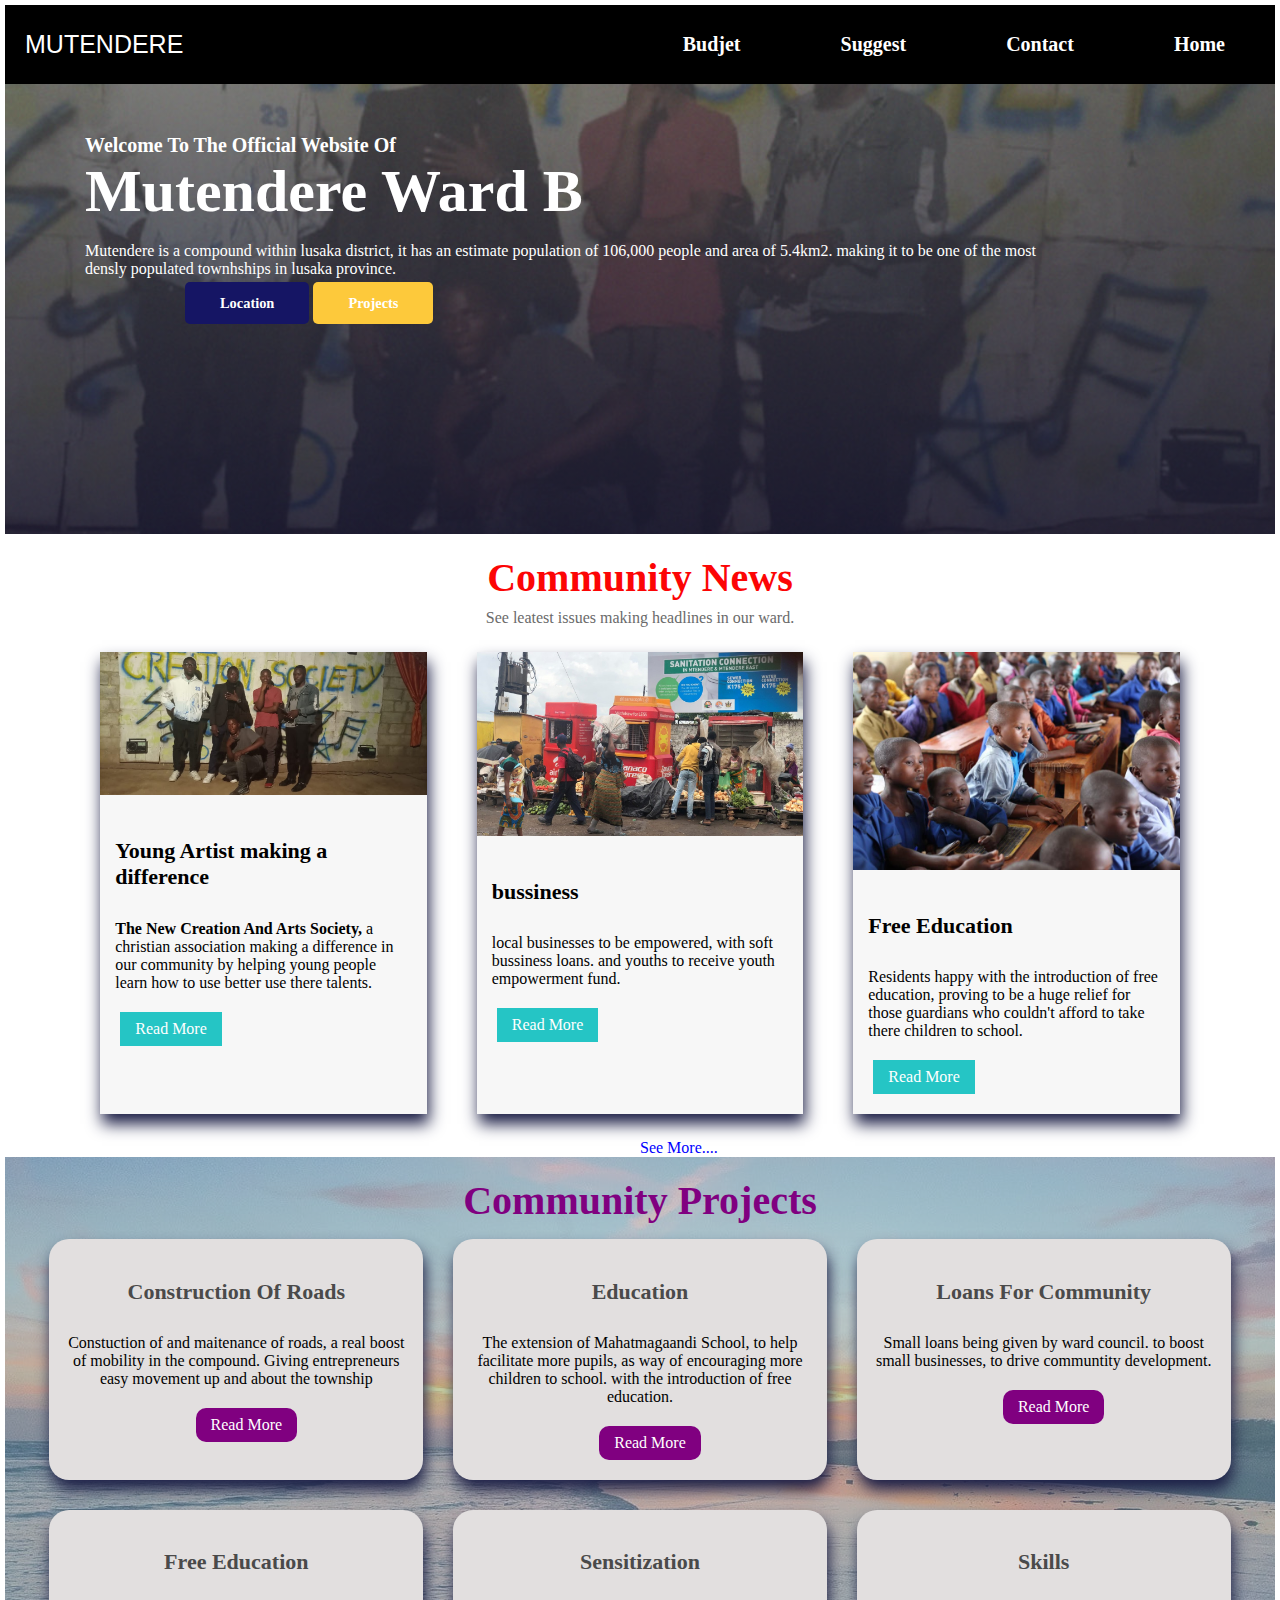
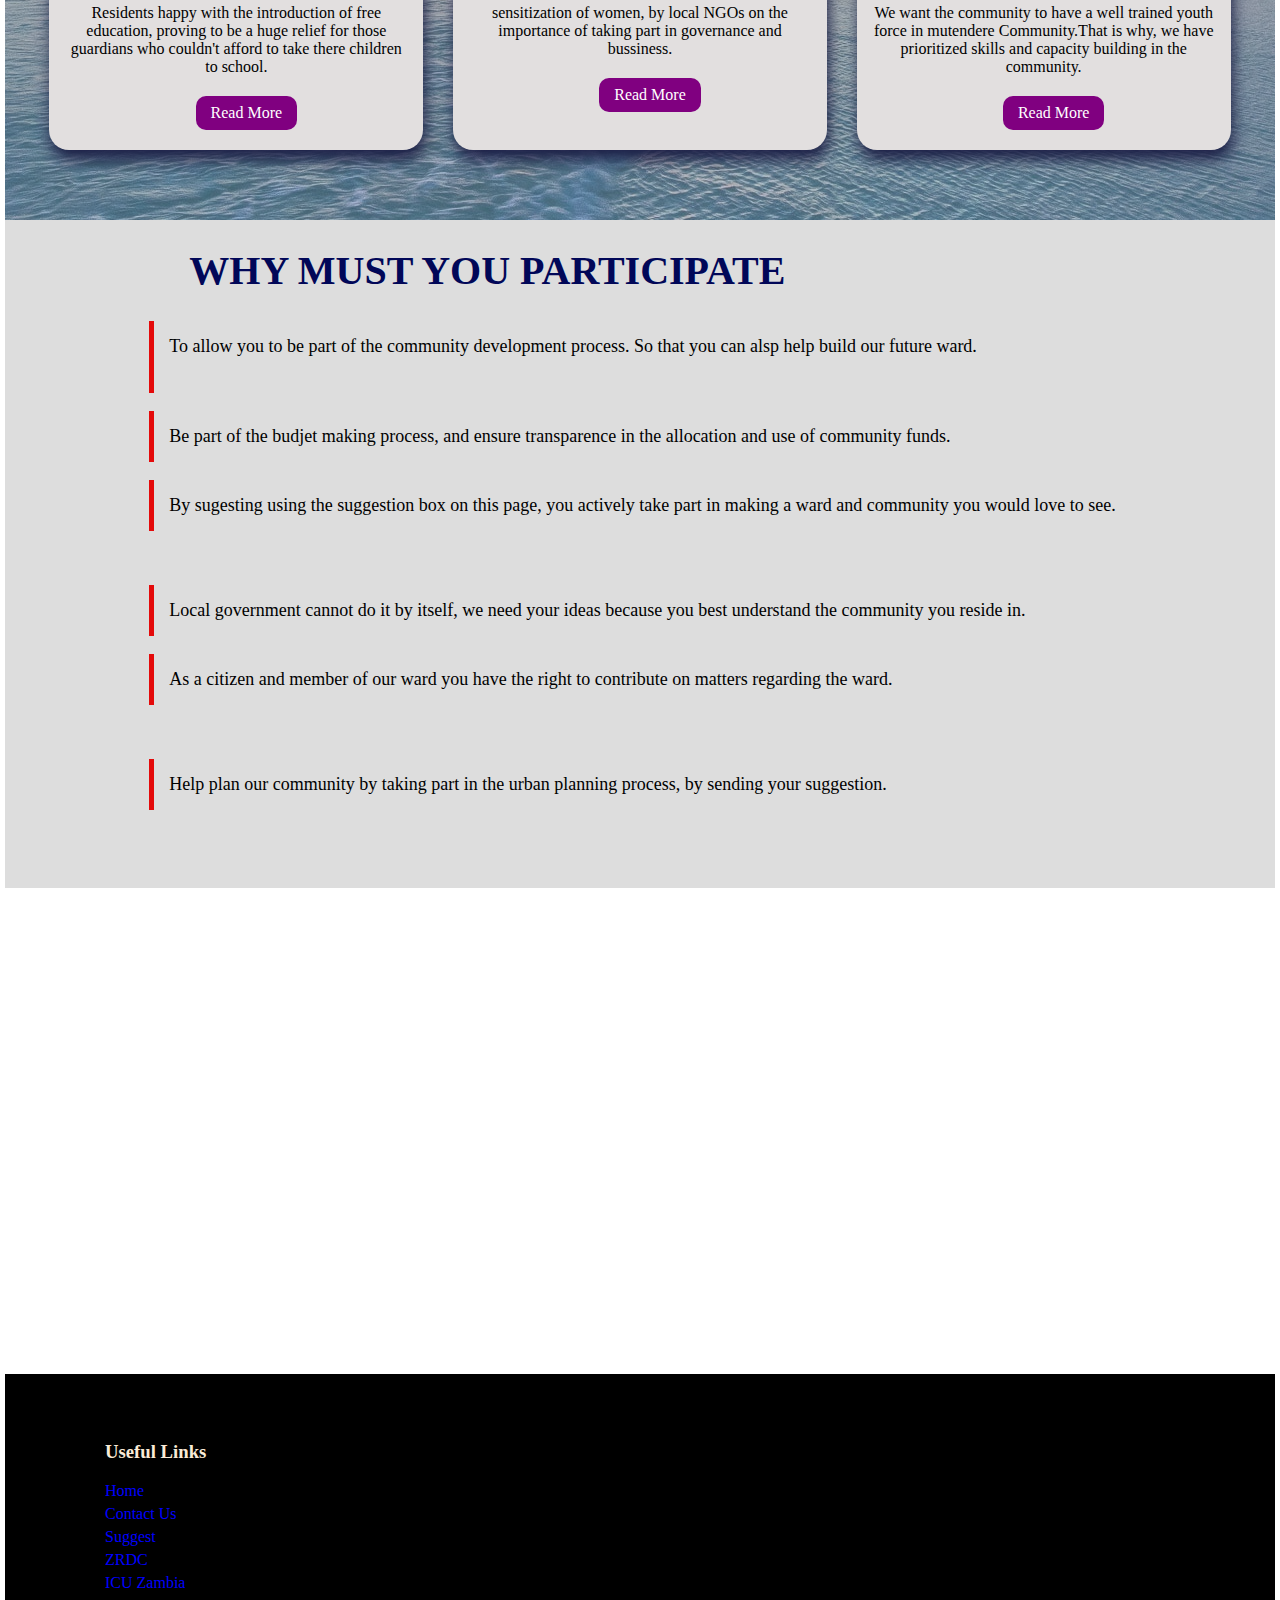
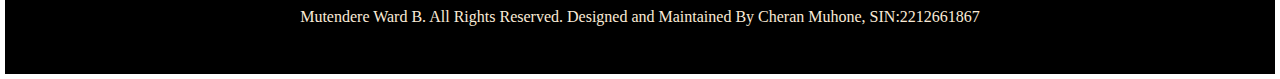
<file: index.html>
<!DOCTYPE html>
<html>
    <head>
      <link rel = "stylesheet" type="text/css" href="index.css">
    </head>
    <body>
      <div class="nav1"> 
        <div class="logo">
           
            <p class="text3"><a href="index.html"></a>MUTENDERE</p>
        </div>
        <div class="">
            <a href="#" class="bar">
             <span class="bars"></span>
             <span class="bars"></span>
             <span class="bars"></span>
            </a>
        </div>
        
        <div>
            <ul class="manu">
                <li><a href="budjet.html">Budjet</a></li>
                <li><a href="connact.html #mapsec">Suggest</a></li>
                <li><a href="connact.html">Contact</a></li>
                <li class="home"><a href="index.html">Home</a></li>
            </ul>
        </div>
        
            
            
            
        </div>
      
      <section class="section1" >
        <div class="welcomesec">
          <h2>Welcome To The Official Website Of</h2>
          <h1>Mutendere Ward B</h1>
          <p>Mutendere is a compound within lusaka district, it has an estimate population of 106,000 people and area of 5.4km2. making it to be one of the most <br>densly populated townhships in lusaka province. </p>
          <div class="btn">
            <a class= "blue" href="connact.html #map">Location</a>
            <a class="yellow"  href="#events">Projects</a>
          </div>
          
      </section>
      <section class="section2">
        <input type="checkbox" id="ch">
        <div class="newsfeedsection">
          <div class="title">
            <h2>Community News</h2>
            <p>See leatest issues making headlines in our ward.</p>
          </div>
          <div class="cards">
            <div class="card">
              <div class="image-section">
                <img src="nepic.jpg" alt="">
              </div>
              <div class="article">
                <h4>Young Artist making a difference</h4>
                <p>
                  <b>The New Creation And Arts Society,</b> a christian association
                  making a difference in our community
                  by helping young people learn how to use better use there talents.
                </p>
              </div>
              <div class="blog-view">
                <a href="" class="button">Read More</a>
              </div>
            </div>
            <div class="card">
              <div class="image-section">
                <img src="c1.jpg" alt="">
              </div>
              <div class="article">
                <h4>bussiness</h4>
                <p>
                 local businesses to be empowered, with soft bussiness loans.
                 and youths to receive youth empowerment fund.
                </p>
              </div>
              <div class="blog-view">
                <a href="" class="button">Read More</a>
              </div>
            </div>
            <div class="card">
              <div class="image-section">
                <img src="kids.jpg" alt="">
              </div>
              <div class="article">
                <h4>Free Education</h4>
                <p>
                  Residents happy with the introduction of free education,
                  proving to be a huge relief for those guardians who couldn't afford to take there children to school.
                </p>
              </div>
              <div class="blog-view">
                <a href="" class="button">Read More</a>
              </div>
            </div>
          </div>
        </div>
        <div id="morestories" class="newsfeedsection">
          <div class="title">
            
          </div>
          <div class="cards">
            <div class="card">
              <div class="image-section">
                <img src="nepic.jpg" alt="">
              </div>
              <div class="article">
                <h4>Young Artist making a difference</h4>
                <p>
                  <b>The New Creation And Arts Society,</b> a christian association
                  making a difference in our community
                  by helping young people learn how to use better use there talents.
                </p>
              </div>
              <div class="blog-view">
                <a href="" class="button">Read More</a>
              </div>
            </div>
            <div class="card">
              <div class="image-section">
                <img src="c1.jpg" alt="">
              </div>
              <div class="article">
                <h4>bussiness</h4>
                <p>
                 local businesses to be empowered, with soft bussiness loans.
                 and youths to receive youth empowerment fund.
                </p>
              </div>
              <div class="blog-view">
                <a href="" class="button">Read More</a>
              </div>
            </div>
            <div class="card">
              <div class="image-section">
                <img src="kids.jpg" alt="">
              </div>
              <div class="article">
                <h4>Free Education</h4>
                <p>
                  Residents happy with the introduction of free education,
                  proving to be a huge relief for those guardians who couldn't afford to take there children to school.
                </p>
              </div>
              <div class="blog-view">
                <a href="" class="button">Read More</a>
              </div>
            </div>
          </div>
        </div>
            
          
        </div>
        <label for="ch">See More....</label>
        
       
      </section>
      <!-- evets section -->
      <section class="section3" id="events">
       <div class="eventssection">
        <div class="sec-title">
          <h1>Community Projects</h1>
        </div>
        <div class="eventsec">
          <div class="card">
            <div class="article">
              <h4>Construction Of Roads</h4>
              <p>
                Constuction of and maitenance of roads, a real boost of mobility 
                in the compound. Giving entrepreneurs easy movement up and about the township 
              </p>
            </div>
            <div class="blog-view">
              <a href="" class="button">Read More</a>
            </div>
          </div>
          <div class="card">
            <div class="article">
              <h4>Education</h4>
              <p>
                The extension of Mahatmagaandi School, to help facilitate
                more pupils, as way of encouraging more children to school.
                with the introduction of free education. 
              </p>
            </div>
            <div class="blog-view">
              <a href="" class="button">Read More</a>
            </div>
          </div>
          <div class="card">
            <div class="article">
              <h4>Loans For Community</h4>
              <p>
                Small loans being given by ward council. to boost small businesses,
                to drive communtity development. 
             
              </p>
            </div>
            <div class="blog-view">
              <a href="" class="button">Read More</a>
            </div>
          </div>
          <div class="card">
            <div class="article">
              <h4>Free Education</h4>
              <p>
                Residents happy with the introduction of free education,
                proving to be a huge relief for those guardians who couldn't afford to take there children to school.
              </p>
              </p>
            </div>
            <div class="blog-view">
              <a href="" class="button">Read More</a>
            </div>
          </div>
          <div class="card">
            <div class="article">
              <h4>Sensitization</h4>
              <p>
                sensitization of women, by local NGOs  on the importance of taking part in governance and bussiness.
            </div>
            <div class="blog-view">
              <a href="" class="button">Read More</a>
            </div>
          </div>
          <div class="card">
            <div class="article">
              <h4>Skills</h4>
              <p>
                We want the community to have a well trained youth force in mutendere Community.That is why, we have prioritized skills and capacity building in the community.
              </p>
            </div>
            <div class="blog-view">
              <a href="" class="button">Read More</a>
            </div>
          </div>
        </div>
        
      </div> 
      
      
      </section>
      <section class="participate" id="participate">
        <div class="container">
          <div class="text-area">
            <h1>Why Must You Participate</h1>
             <p>To allow you to be part of the community development process. So that you can alsp help build our future ward. <br>
              <br></p>
               <p>Be part of the budjet making process,
               and ensure transparence in the allocation and use of community funds.
               <br></p>
              <p>By sugesting using the suggestion box on this page, you actively take part in making a ward and community you would love to see. </p> 
              <br>
              
               <p>Local government cannot do it by itself, we need your ideas because you best understand the community you reside in.</p>
               

               <p>As a citizen and member of our ward you have the right to contribute on matters regarding the ward. </p> <br>
            
              <p>Help plan our community by taking part in the urban planning process, by sending your suggestion.</p>
          </div>

        </div>
      </section>
      
      
       <p><iframe src="https://www.google.com/maps/embed?pb=!1m18!1m12!1m3!1d7693.106444984398!2d28.35289086197553!3d-15.400664262317354!2m3!1f0!2f0!3f0!3m2!1i1024!2i768!4f13.1!3m3!1m2!1s0x19408b856dc8e307%3A0x10f34db52b2494d9!2sMutendere%2C%20Lusaka!5e0!3m2!1sen!2szm!4v1698055184098!5m2!1sen!2szm" width="100%" height="450" style="border:0;" allowfullscreen="" loading="lazy" referrerpolicy="no-referrer-when-downgrade"></iframe></p> 

       <footer>
        <div class="useful-links">
          <h3>Useful Links</h3>
          <ul>
              <li><a href="index.html">Home</a></li>
              <li><a href="Connact.html">Contact Us</a></li>
              <li><a href="suggest.html">Suggest</a></li>
              <li><a href="https://www.zrdc.org">ZRDC</a></li> 
              <li><a href="http://www.icuzambia.net">ICU Zambia</a></li> 
          
          </ul>
      </div>
         <div class="socials">
          <td align ="middle"><span class="copyright">Mutendere Ward B. All Rights Reserved. 
            Designed and Maintained  
            By Cheran Muhone, SIN:2212661867</td> 
            
         </div>
       </footer>
    <script src="web.js"></script>
    </body>
</html>
</file>
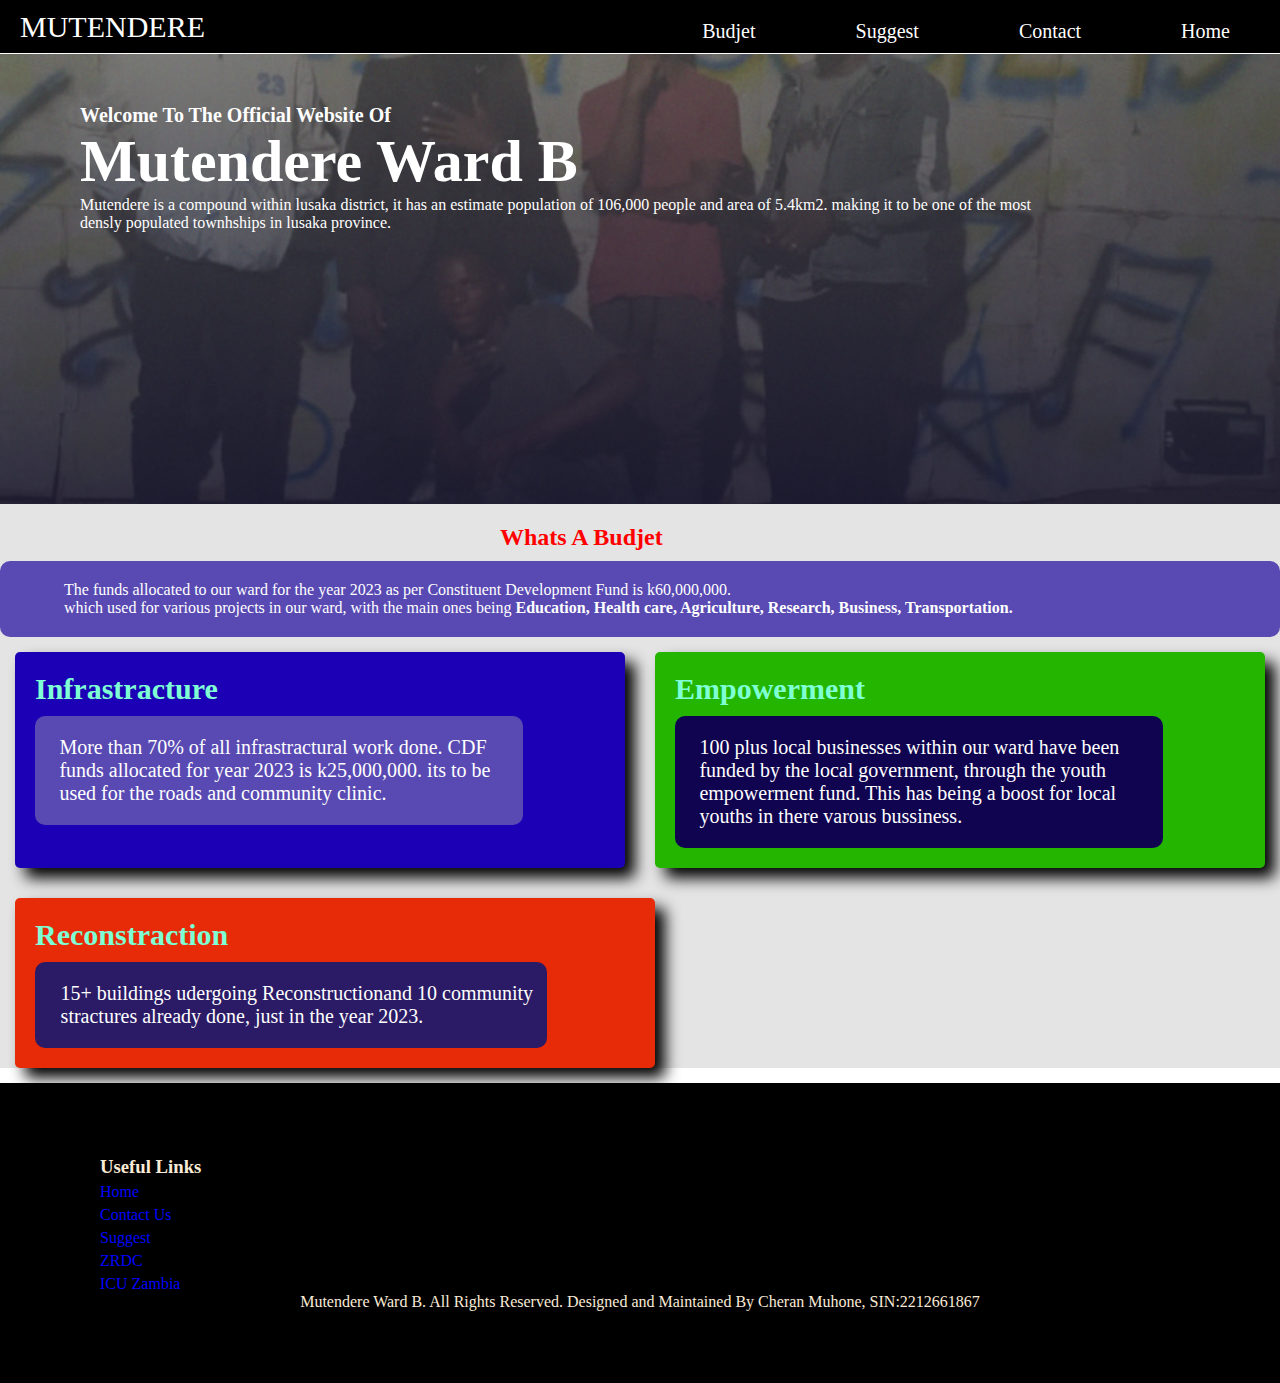
<file: budjet.html>
<!DOCTYPE html>
<html lang="en">
<head>
    <meta charset="UTF-8">
    <meta name="viewport" content="width=device-width, initial-scale=1.0">
    <link rel="stylesheet" href="budjet.css">
    <title>community budjet</title>
</head>
<body>
    
    <div class="nav1">
        <div class="logo">
           <P>MUTENDERE</P> 
        </div>
        <ul class="manu">
            <li><a href="budjet.html">Budjet</a></li>
            <li><a href="connact.html #mapsec">Suggest</a></li>
            <li><a href="connact.html">Contact</a></li>
            <li class="home"><a href="index.html">Home</a></li>
        </ul>
    </div>
    <div class="">
        <a href="#" class="bar">
         <span class="bars"></span>
         <span class="bars"></span>
         <span class="bars"></span>
        </a>
    </div>
      <!-- dynamic banner section -->
    <section class="section1" id="section1">
        <div class="welcomesec">
            <h2>Welcome To The Official Website Of</h2>
            <h1>Mutendere Ward B</h1>
            <p>Mutendere is a compound within lusaka district, it has an estimate population of 106,000 people and area of 5.4km2. making it to be one of the most <br>densly populated townhships in lusaka province. </p>
           
        </div>    
        </section>
        <section class="mapsec" id="mapsec">
    <!-- budjet section -->
    <section class="budjetsec">
        <div class="container">
            <div class="box1">
                <h2>Whats A Budjet</h2>
            
                <p>The funds allocated to our ward for the year 2023 as per Constituent Development Fund is k60,000,000.
                    <br>which  used for various projects in our ward, with the main ones being <b>Education,
                    Health care,
                    Agriculture,
                    Research,
                    Business,
                    Transportation. </b> </p>
                </div>
            <div class="cont">
                <div class="box2">
                    <div class="Roads">
                        <h1>Infrastracture</h1>
                        <p>More than 70% of all infrastractural work done.
                           CDF funds allocated for year 2023 is k25,000,000.
                           its to be used for the roads and community clinic.
                        </p>
                    </div>
                    
                <h2></h2>
            </div>
            <div class="box3">
                <div class="empowerment">
                    <h1>Empowerment</h1>
                    <p>100 plus local businesses within our ward have been funded
                        by the local government, through the youth empowerment fund.
                        This has being a boost for local youths in there varous bussiness.
                    </p>
            </div>
            </div>
           
        </div>
        <div class="box4">
            <div class="reconstraction">
            <h1>Reconstraction</h1>
            <p>15+ buildings udergoing Reconstructionand 10 community
                stractures already done, just in the year 2023.
            </p>
        </div>
        </div>
        </div>
    </section>
    <footer>
        <div class="useful-links">
          <h3>Useful Links</h3>
          <ul>
              <li><a href="index.html">Home</a></li>
              <li><a href="Connact.html">Contact Us</a></li>
              <li><a href="suggest.html">Suggest</a></li>
              <li><a href="https://www.zrdc.org">ZRDC</a></li> 
              <li><a href="http://www.icuzambia.net">ICU Zambia</a></li> 
          
          </ul>
      </div>
         <div class="socials">
          <td align ="middle"><span class="copyright">Mutendere Ward B. All Rights Reserved. 
            Designed and Maintained  
            By Cheran Muhone, SIN:2212661867</td> 
            
         </div>
       </footer>






    <script src="web.js"></script>
</body>
</html>
</file>
<file: index.css>
body{
    margin: 5px;
    padding: 0;
    
    
    
    
}
html{
    scroll-behavior: smooth;
}
.nav1{
    
    
    background-color: black;
    display: flex;
    justify-content: space-between;
    align-items: center;
    margin: 0px;
    padding: 0px;

}




.text3 {
    font-family: 'Franklin Gothic Medium', 'Arial Narrow', Arial, sans-serif;
    font-size: 25px;
    color: white;
    padding: 0px 20px;
   
}
/* .menu-icon {
    
    
    justify-content: space-between;
    
    cursor: pointer;
    float:right;
    margin: 10px;
    margin-left: 200px;
    margin-top: 20px;
    position: absolute;
} */

.bar {
    width: 30px;
    height: 30px;
    background-color:white;
    position:absolute ;
    display: none;
    right: 5%;
    top: 5%;
    flex-direction: column;
    width: 35;
    height: 35;
    justify-content: space-between;
    background-color: black;
    
}
.bar .bars{
    height: 5px;
    width: 100%;
    background-color: white;
}


.bar:hover .dropdown-menu {
    display: block;
}
    
.manu {
   list-style:none;
   align-items:center;
   justify-content:center;
   display:flex;
}

.manu  li{
   list-style:none;
   
   color:#fff;
   padding: 1px 50px  ;
   align-items:center;
   display:flex;
   
   
}
.manu li a{
    text-decoration: none;
    color: white;
    display: block;
    font-size: 15px;
    font-weight: bolder;
    font-size: 20px;
}
.manu li a:hover {
    
    color:purple;
}
@media screen and (max-width: 900px){
    .bar{
        display: flex;
        top: 4%;
    }
    .manu{
        /* display: none; */
        width: 100%;
        flex-direction: column;

    }
    
    .nav1{
        flex-direction: column;
        align-items: flex-start;

    }
    .manu li{
        text-align: center;
        width: 100%;
    }
    
    .manu.active{
        display: none;
    }
    
    /* for search nav */
    
}

   
    

ul li .home{
    

    border: none;
    padding: 2px;
    margin-right:10px ;
    display: flex;
    color: #fc0505;
    
}
li .home a{
    color: #fc0505;
    
}
.dropdown-menu {
    display: none;
    position: absolute;
    background-color: black;
    list-style-type: none;
    padding: 10px;
    height: 200px;
    width: 100px;
    margin-right: 100px 100px;
    align-items: center;
    justify-content: center;
    border: 2px solid palevioletred;
}

.dropdown-menu li {
    margin:10px 15px ;
    align-items: center;
    justify-content: center;
    border: 2px solid white;
    margin-top: 20px;

}
.dropdown-menu:hover li{
    display: block;
    position: absolute;
}

.dropdown-menu li a {
    color: #fff;
    text-decoration: none;
}
/* style for search  bar classed searchnav*/
.nest {
    
    display: flex;
    align-items: center;
    width: 100%;
    justify-content: center;
    list-style: none;
    align-items: center;
    

    
}
.plugs li{
    
   
    text-decoration: none;
    list-style: none;
    
}
.plugs ul li{
 
}
.plugs ul li a{
    color: black;
    text-decoration: none;
    font-weight: bolder;
    font-size: 20px;
    display: flex;
    justify-content: center;
    padding-left: 4r0px;
   
}
.plugs ul li a img{
    width: 30px;
    height: 30px;
    padding-right: 5px;
}
.plugs li{
    
   
    text-decoration: none;
    list-style: none;
    
}
.plug-R  li{
    list-style: none;
 
}
.plug-R ul li a{
    color: black;
    text-decoration: none;
    font-weight: bolder;
    font-size: 20px;
    display: flex;
    justify-content: center;
    padding-right: 70px;
   
}
.plug-R ul li a img{
    width: 30px;
    height: 30px;
    padding-right: 5px;
}


.searchnav{
    display: flex;
    align-items: center;
    justify-content: center;
    width: 100%;
    padding-top:10px ;
    padding-bottom: 10px;
   
    

}
.searchnav button{
    padding: 8px;
    height: 50px;
    border:0;
    outline: none;
    background-color:#141631;
    border-radius: 32px;
    width: 100px;
    color: white;
    font-size: large;
    
}
.n{
    background-color: #1c1f46;
    display: none;
    border-radius: 32px;
    background: #141631;
    box-shadow: inset 0 1px;
    margin-right: 40px;
}
.searchnav input{
    border-right: none;
    width: 400px;
    height: 50px;
    display: flex;
    border: 1PX solid rgb(32, 27, 20);
    padding-left: 20px;
    outline: none;
    background-color: #ececee;
    border-radius: 32px 0 32px 32px;
  
    
    
    

}
@media screen and (max-width:900px){
    
    
    .searchnav button{
        padding: 8px;
        height: 50px;
        border:0;
        outline: none;
        background-color:#141631;
        border-radius: 32px;
        width: 60px;
        color: white;
        font-size: 15px;
        
    }
    .n{
        background-color: #1c1f46;
        display: none;
        border-radius: 32px;
        background: #141631;
        box-shadow: inset 0 1px;
    }
    .searchnav input{
        border-right: none;
        width: 200px;
        height: 50px;
        display: flex;
        border: 1PX solid rgb(32, 27, 20);
        padding-left: 20px;
        outline: none;
        background-color: #ececee;
        border-radius: 32px 0 32px 32px;
      
    }   
        
        
    
    
}

/* 
.pluginsright{
    display: flex;
    margin-left: 4px;
    float: right;
    
} */
/* .plugins{
    width: 30px;
    height: 30px;
    border-radius: 50%;
    background: gray;
    margin-top: 10px;
    border: 2px solid black;
    margin-right: 50px;
    display: flex;


} */
/* flex box one 1 */
.section1 {
    background-image: linear-gradient(rgba(3, 2, 15, 0.3), rgba(5,4,46,0.7)),url("photo.jpg");
    background-size: cover;
    background-position: center;
    display: flex;
    margin: 0;
    padding: 0;
    width: 100%;
    height: 50vh;
    opacity: 1;
    transition: 5s;

    animation-name:animate ;
    animation-direction: alternate-reverse;
    animation-duration: 15s;
    animation-iteration-count: infinite;
    animation-play-state: running;
    animation-timing-function: ease-in-out;
    position: relative;
    isolation: isolate;
    
}
.section1::after{
    content: "";
    position: absolute;
    z-index: -1;
    inset: 0;
    background: black;
    opacity: 0.3;
}

.welcomesec {
    display: flex;
    color:white;
    width: 100%;
    flex-direction: column;
    margin-left: 80px;
    margin-top: 50px;

    
}
.welcomesec h1{
    margin: 0px;
    padding: 0px;
    font-size: 60px;
    
}
.welcomesec h2{
    margin: 0px;
    padding: 0px;
    font-size: 20px;
    
}
@media  screen and (max-width:900px) {
    .welcomesec h1{
        margin: 0px;
        padding: 0px;
        font-size: 60px;
        
    }
    .welcomesec h2{
        margin: 0px;
        padding: 0px;
        font-size: 20px;
        
    }
}
.welcomesec a{
    text-decoration: none;
    font-size: 0.9rem;
    background-color: white;
    font-weight: 600;
    padding: 13px 35px;
    border-radius: 5px;
}
.welcomesec .btn{
  
    align-items: center;
    margin-left: 100px;
}
.welcomesec .btn .blue{
    color: white;
    background-color: rgb(21, 21, 100);
}
.welcomesec .btn .blue:hover{
    color: blue;
    background-color: white;
}
.welcomesec .btn .yellow{
    color: white;
    background-color: #fdc93b;
}
.welcomesec .btn .yellow:hover{
    color: blue;
    background-color: white;
}
@media  screen and (max-width:700px) {
    .welcomesec p{
        display: none;
    }
    .welcomesec .btn{
        
        align-items: center;
        margin-top: 30px;
        margin-left: 50px;
    }
}
@keyframes animate{
    0%{
        background-image:url("kid.png")

    }
    50%{
        background-image: url("cc1.png");
    }
    
    
    100%{
        background-image: url("cc4.png");
    }
}



.new{
    color: red;
}
.creation{
    color: purple;
}
.donat-but{
    justify-content: center;
    align-items: center;
    display: flex;
    color: #ececee;
    gap: 50px;

    
}
.donat-but button{
    background-color: purple;
    border-radius: 25px;
    border: 1px solid blue;
    padding: 20px;
    color: #ececee;
    
    
}
.slidebar{
    width: ;
    align-items: center;
    position: absolute;
    display: flex;
    right: 20px;
    bottom: 30px;
}
#prev {
    cursor: pointer;
    width: 40px;
    height: 40px;
    border: 1px solid black;
    border-radius: 5px;
    padding: px;
    align-items: center;
    justify-content: center;
}
#next{
    
    cursor: pointer;
    width: 40px;
    height: 40px;
    border: 1px solid black;
    border-radius: 5px;
    padding: px;
    align-items: center;
    justify-content: center;
}
.preview{
    display: flex;
    align-items: center;
    margin: 0 60px;

}
.preview img{
    width: 60px;
    margin: 0 5px;
    opacity: 0.4px;
}
.preview .active{
    display: block;
    border: 4px solid white;
    width: 100px;
    opacity: 1;
}
.welcometext p{
    padding-left: 50px;
    font: weight 900px;;
    font-size: 50px;
    color: rgb(235, 9, 9);
    background-color:linear-gradient(45deg,#010758,#490d61);;
    height: 300px;
    padding-top: 20px;
}
.firstimage {
    width: 800px;
    height: 400px;
    background-color: gray;
    border: 2px solid darkslategray;
    display: flex;
    margin-left: 200px;

}
.flexbox{
    background:  linear-gradient(45deg,#010758,#490d61);;
}
.firsttextbox {
    padding-left: 20px;
    display: flex;
    font-weight: bolder;
    color: black;
    font-size: 16px;
    background-color: linear-gradient(45deg,#010758,#490d61);;
    padding-top: 40px;
    padding-bottom: 40px;
}
.firsttextbox b{
    color: red;
}

img{
   width: 800px; 
}
/*donations buttone code*/
.donationsbutton{
    border: 1px solid black;
    width: 1000px;
    justify-content: center;
    margin-left: 10px;

}
.donationsbutton input{
    height: 50px;
    width: 150px;
    border-radius:30px;
    border: 2px solid red;
    color: blueviolet;
    background: purple;
}
.secondtext{
    font-weight: bolder;
    padding-left: 20px;
    color: black;
}
/* code for section2 */
.section2 {
    width: 100%;
}
.section2 .newsfeedsection{
    width: 85%;
    margin: 20px auto;
}
.section2 .newsfeedsection .title{
    width: 40%;
    text-align: center;
    margin: auto;
    align-items: center;

}
.section2 .newsfeedsection .title h2{
    font-size: 40px;
    color: #fc0505;
    
    /* border-bottom:5px solid red; */
    text-align: center;
    align-items: center;
    margin: 3px;
    
}
/* .section2 .newsfeedsection .title h2::before{
    content: "";
    position: absolute;
    left: 500px;
    bottom: 60px;
    background-color: #f0120a;
    height: 5px;
    box-sizing: border-box;
    width: 300px;
    border-radius: 5px;
} */
.section2 .newsfeedsection .title p{
    font-size: 16px;
    color: #6a6a6a;
    margin-top: 8px;
}
.section2 .newsfeedsection .cards{
    display: grid;
    grid-template-columns: repeat(3,1fr);
    grid-gap: 50px;
    margin: 25px auto;
}
.section2 .newsfeedsection .cards .card{
    width: 100%;
    background-color: #f7f7f7;
    position: relative;
    box-shadow:2px 10px 15px #1c1f46;
}
.section2 .newsfeedsection .cards .card img{
    width: 100%;
    height: auto;
}
.section2 .newsfeedsection .cards .card  .article{
    padding: 10px 15px;

}
.section2 .newsfeedsection .cards .card .article h4{
    font-size: 22px;
    color: black;

}
.section2 .newsfeedsection .cards .card  .article p{
    font-size: 16px;
    margin: 10px 0px;
}
.section2 .newsfeedsection .cards .card a{
    text-decoration: none;
    display: inline-block;
    background-color: #25c5c5;
    padding: 8px 15px;
    margin-left: 20px;
    color: #fff;
    margin-bottom: 20px;
    
}
#morestories{
    display: none;
}
label{
    color: blue;
    width: 100%;
    align-items: center;
    justify-content: center;
    margin-left: 50%;
    cursor: pointer;
}
#ch{
    display:none ;
}
#ch:checked ~ .newsfeedsection{
    display: block;
}
#ch:checked ~ label{
    display: none;
}
@media screen and (max-width:900px) {
    .section2 .newsfeedsection .cards{
       
        grid-template-columns: repeat(2,1fr);
    }   
}
@media screen and (max-width:750px){
    .section2 .newsfeedsection .cards{
       
        grid-template-columns: 1fr;
    } 
    
    
}
/* event section */
.section3{
    background-image: url("yhat.jpg");
    width: 100%;
    height: auto;
    background: cover;
    background-position: center;
    place-content: center;
    text-align: center;
    position: relative;
    isolation: isolate;
    padding-bottom: 50px;
   
    

}
.section3::after{
    content: "";
    position: absolute;
    z-index: -1;
    inset: 0;
    background: skyblue;
    opacity: 0.45;
}
.section3 .eventssection{
    width: 93%;
    margin: 20px auto;
}
.section2 .newsfeedsection .sec-title{
    width: 40%;
    text-align: center;
    margin: auto;
    align-items: center;

}
.section3 .sec-title h1{
    font-size: 40px;
    color: purple;
    text-align: center;
    align-items: center;
    margin: 3px;
    
}
.section3 .eventsec{
    width: 100%;
    position: relative;
    display: grid;
    grid-template-columns: repeat(3,1fr);
    grid-gap: 30px;
    margin: 15px auto;
}
.section3 .eventsec .card{
    width: 100%;
    background-color: #e2dfdf;
    position: relative;
    box-shadow:2px 10px 15px #1c1f46;
    border-radius: 20px;
}
.section3 .eventssection .eventsec .card  .article{
    padding: 10px 15px;

}
.section3 .eventssection .eventsec .card .article h4{
    font-size: 22px;
    color: #4a4a4a;

}
.section3 .eventssection .eventsec .card  .article p{
    font-size: 16px;
    margin: 10px 0px;
}
.section3 .eventssection .eventsec .card a{
    text-decoration: none;
    display: inline-block;
    background-color:purple;
    padding: 8px 15px;
    margin-left: 20px;
    color: #fff;
    margin-bottom: 20px;
    border-radius: 10px;
    
}
@media screen and (max-width:900px) {
    .section3 .eventssection .eventsec{
       
        grid-template-columns: repeat(2,1fr);
    }   
}
@media screen and (max-width:750px){
    .section3 .eventssection .eventsec{
       
        grid-template-columns: 1fr;
    } 
    
    
}
/* citizen participation section */
.participate{

}
.participate .container{
    background-color: #ddd;
    display: flex;
    align-items: center;
    width: 100%;
    justify-content: center;
    align-self: center;
    padding-bottom: 60px;
}
.participate .container .text-area h1{
    width: 100%;
    justify-content: center;
    color: #010758;
    text-transform: uppercase;
    font-size: 40px;
    padding-left: 40px;
}
.participate .container .text-area p{
    font-weight: 300;
    font-size: 18px;
    border-left: 5px solid #e40a0a;
    padding: 15px;

}


/* code styling for footer*/

footer{
    height: 300px;
    width: 100%;
    background-color: black;
    color: antiquewhite;
    align-items: center;
    justify-content: center;
    border:;
    
    display: flex;
    flex-direction: column;
    
    
}
.useful-links{
    width: 100%;
    align-items: start;
  
    list-style: none;
}
.useful-links h3{
    padding-left: 100px;
}
.useful-links ul{
    list-style: none;
    padding-left: 100px;
    
}
.useful-links ul li{
    list-style: none;
    margin-top: 5px;
    
}
.useful-links ul li a{
    color: blue;
    text-decoration: none;
    justify-content: space-between;
}
footer p {
    align-items: center;
    justify-content: center;
    padding-top: 60px;
    padding-left: 35%;
    font-size: larger
}
@media screen and (max-width:900px){
    footer{
        font-size: 12px;
       
    }
    footer .socials{
        margin-left: 20px;
    }
}
</file>
<file: budjet.css>
*{
    margin: 0;
    

}
html{
    scroll-behavior: smooth;
}
.nav1{
    
    background-color: black;
    display: flex;
    justify-content: space-between;
    align-items: center;
    margin-bottom: 1px;
}
.logo{
    color: #fff;
    
}
.logo p{
    padding: 0px 20px;
    font-size: 30px;
}
/* sadwitch manu styling */
.bar {
    width: 30px;
    height: 30px;
    background-color:white;
    position:absolute ;
    display: none;
    right: 5%;
    top: 5%;
    flex-direction: column;
    width: 35;
    height: 35;
    justify-content: space-between;
    background-color: black;
    
}
.bar .bars{
    height: 5px;
    width: 100%;
    background-color: white;
}


.bar:hover .dropdown-menu {
    display: block;
}
.manu {
    list-style:none;
    align-items:center;
    justify-content:center;
    display:flex;
 }
 
 .manu  li{
    list-style:none;
    
    color:#fff;
    padding: 20px 50px 10px ;
    align-items:center;
    display:flex;
    font-size: 20px;
    
 }
 .manu li a{
     text-decoration: none;
     color: white;
     display: block;
 }
 .manu li a:hover {
     
     color:purple;
 }
 @media screen and (max-width: 900px){
     .bar{
         display: flex;
     }
     .manu{
         /* display: none; */
         width: 100%;
         flex-direction: column;
 
     }
     
     .nav1{
         flex-direction: column;
         align-items: flex-start;
         padding-bottom: 20px;
         padding-top: 20px;

 
     }
     .bar{
        top: 4%;
     }
     .manu li{
         text-align: center;
         width: 100%;
     }
     
     .manu.active{
         display: none;
     }
     
    
     
 }
 .section1 {
    background-image: linear-gradient(rgba(3, 2, 15, 0.3), rgba(5,4,46,0.7)),url("photo.jpg");
    background-size: cover;
    background-position: center;
    display: flex;
    margin: 0;
    padding: 0;
    width: 100%;
    height: 50vh;
    opacity: 1;
    transition: 5s;
    position: relative;
    isolation: isolate;


    animation-name:animate ;
    animation-direction: alternate-reverse;
    animation-duration: 15s;
    animation-iteration-count: infinite;
    animation-play-state: running;
    animation-timing-function: ease-in-out;
    
    
}
.section1::after{
    content: "";
    position: absolute;
    z-index: -1;
    inset: 0;
    background: black;
    opacity: 0.3;
}
.welcomesec {
    display: flex;
    color:white;
    width: 100%;
    flex-direction: column;
    margin-left: 80px;
    margin-top: 50px;

    
}
.welcomesec h1{
    margin: 0px;
    padding: 0px;
    font-size: 60px;
    
}
.welcomesec h2{
    margin: 0px;
    padding: 0px;
    font-size: 20px;
    
}
@media  screen and (max-width:900px) {
    .welcomesec h1{
        margin: 0px;
        padding: 0px;
        font-size: 60px;
        
    }
    .welcomesec h2{
        margin: 0px;
        padding: 0px;
        font-size: 20px;
        
    }
}
.welcomesec a{
    text-decoration: none;
    font-size: 0.9rem;
    background-color: white;
    font-weight: 600;
    padding: 13px 35px;
    border-radius: 5px;
}
.welcomesec .btn{
  
    align-items: center;
    margin-left: 100px;
}
.welcomesec .btn .blue{
    color: white;
    background-color: rgb(21, 21, 100);
}
.welcomesec .btn .blue:hover{
    color: blue;
    background-color: white;
}
.welcomesec .btn .yellow{
    color: white;
    background-color: #fdc93b;
}
.welcomesec .btn .yellow:hover{
    color: blue;
    background-color: white;
}
@media  screen and (max-width:700px) {
    .welcomesec p{
        display: none;
    }
    .welcomesec .btn{
        
        align-items: center;
        margin-top: 30px;
        margin-left: 50px;
    }
}
@keyframes animate{
    0%{
        background-image:url("kid.png")
    }
    50%{
        background-image: url("cc1.png");
    }
    
    100%{
        background-image: url("cc4.png");
    }
}
/* budjet container style */
.budjetsec{
    background: rgb(228, 228, 228);
    align-items: center;
    justify-content: center;
}
.budjetsec .container{
    width: 100%;
    align-items: center;
    justify-content: center;
}
.budjetsec .container .box1 {
    width: 100%;
    align-items: center;
    justify-content: center;
   ;
}
.budjetsec .container .box1 h2{
    
    align-items: center;
    justify-content: center;
    padding-left: 500px;
    color: red;
    padding-top: 20px;
}
.point{
    
    justify-content: center;
    align-items: center;
   
}
.point .one{
    width: 10px;
    height: 10px;
    background-color: blue;
}


.budjetsec .container .box1 p{
    
    align-items: center;
    justify-content: center;
    padding-left: 5%;
    margin-top: 10px;
    background-color: #594ab3;
    padding-top: 20px;
    padding-bottom: 20px;
    color: #fff;
    border-radius: 10px;
  
}
.cont{
    display: flex;
    justify-content: center;
    
}
.box2{
    width: 50%;
    padding-bottom: 20px;
    background-color: #1c00b5;
    box-shadow: 10px 10px 15px black;
    margin: 15px;
    justify-content: center;
    border-radius: 5px ;
}
.box2 .Roads{
    width: 80%;
    margin-left: 20px;
    color: white;
   
}
.box2 .Roads h1{
    padding-top: 20px;
    font-size: 30px;
    color: aquamarine
    
}
.box2 .Roads p{
    font-size: 20px;
    align-items: center;
    justify-content: center;
    padding-left: 5%;
    margin-top: 10px;
    background-color: #594ab3;
    padding-top: 20px;
    padding-bottom: 20px;
    color: #fff;
    border-radius: 10px;
}


.box3{
    width: 50%;
    padding-bottom: 20px;
    background-color: #24b500;
    box-shadow: 10px 10px 15px black;
    margin: 15px;
    justify-content: center;
    border-radius: 5px ;
}
.box3 .empowerment{
    
    color: white;
    width: 80%;
    margin-left: 20px;
}
.box3 .empowerment h1{
    padding-top: 20px;
    font-size: 30px;
    color: aquamarine
    
}
.box3 .empowerment p{
    font-size: 20px;
    align-items: center;
    justify-content: center;
    padding-left: 5%;
    margin-top: 10px;
    background-color: #100450;
    padding-top: 20px;
    padding-bottom: 20px;
    color: #fff;
    border-radius: 10px;
}
.box4{
    width: 50%;
    padding-bottom: 20px;
    background-color: #e72a08;
    box-shadow: 10px 10px 15px black;
    margin: 15px;
    justify-content: center;
    border-radius: 5px ;
}

.box4 .reconstraction{
    color: white;
    width: 80%;
    margin-left: 20px;
}
.box4 .reconstraction h1{
    padding-top: 20px;
    font-size: 30px;
    color: aquamarine
    
}
.box4 .reconstraction p{
    font-size: 20px;
    align-items: center;
    justify-content: center;
    padding-left: 5%;
    margin-top: 10px;
    background-color: #2b1b66;
    padding-top: 20px;
    padding-bottom: 20px;
    color: #fff;
    border-radius: 10px;
}
@media screen and (max-width:900px){
    .cont{
        flex-direction: column;
    }
    .box2{
        width: 100%;
        margin: 0px;
        margin-top: 30px;
    }
    .box3{
        width: 100%;
        margin: 0px;
        margin-top: 30px;
    }
    .box4{
        width: 100%;
        margin: 0px;
        margin-top: 30px;
    }
    .budjetsec{
        padding-bottom: 40px;
    }
    .budjetsec .container .box1 h2{
        padding-left: 60px;
    }
}

footer{
    height: 300px;
    width: 100%;
    background-color: black;
    color: antiquewhite;
    align-items: center;
    justify-content: center;
    
    
    display: flex;
    flex-direction: column;
    
    
}
.useful-links{
    width: 100%;
    align-items: start;
  
    list-style: none;
}
.useful-links h3{
    padding-left: 100px;
}
.useful-links ul{
    list-style: none;
    padding-left: 100px;
    
}
.useful-links ul li{
    list-style: none;
    margin-top: 5px;
    
}
.useful-links ul li a{
    color: blue;
    text-decoration: none;
    justify-content: space-between;
}
footer p {
    align-items: center;
    justify-content: center;
    padding-top: 60px;
    padding-left: 35%;
    font-size: larger
}
@media screen and (max-width:900px){
    footer{
        font-size: 12px;
       
    }
    footer .socials{
        margin-left: 20px;
    }
}
</file>
